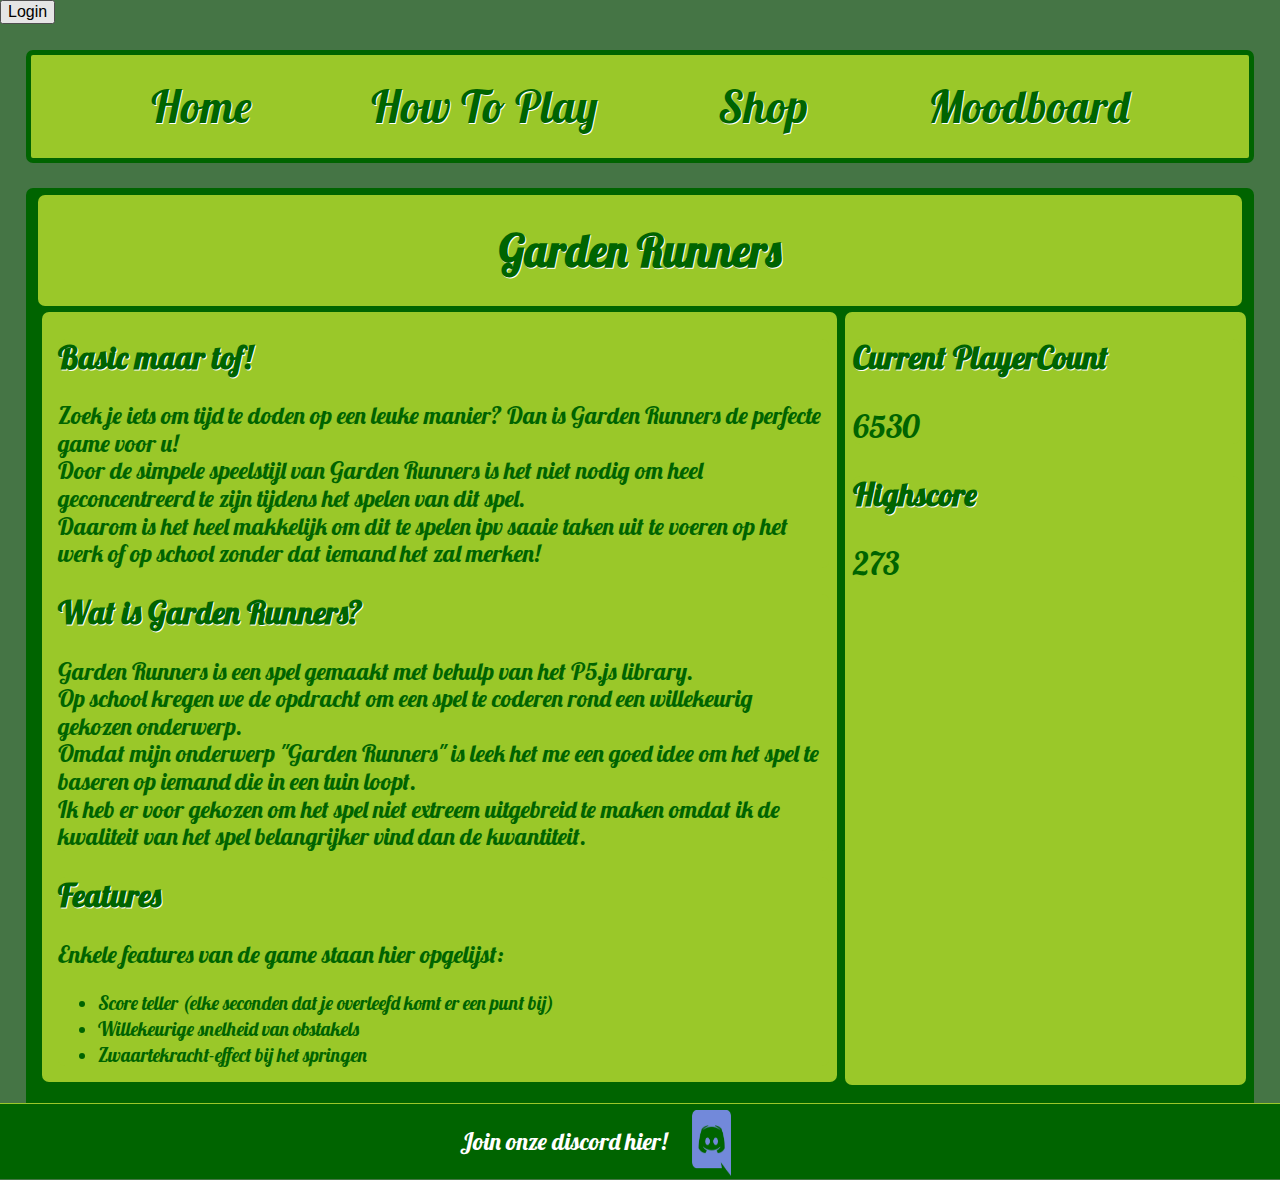
<file: html/index.html>
<!DOCTYPE html>
<html lang="en">
<head>
    <link rel = "stylesheet" type="text/css" href = "../css/styling.css">
    <link rel = "stylesheet" type="text/css" href = "../css/Normalize.css">
    <link rel="preconnect" href="https://fonts.gstatic.com">
    <link href="https://fonts.googleapis.com/css2?family=Lobster&display=swap" rel="stylesheet">
    <meta charset="UTF-8">
    <title>Home - Garden Runners</title>
</head>
<body>
<div id="container">
<header>
    <button class="Login">Login</button>
    <nav>
        <a>Home</a>
        <a href="HowToPlay.html" class="link">How To Play</a>
        <a href="shop.html" class="link">Shop</a>
        <a href="moodboard.html" class="link">Moodboard</a>
    </nav>
</header>
<main id="main">
    <div class="gridContainer">
        <div class="MainTitleDiv">
            <h1 class="MainTitle">Garden Runners</h1>
        </div>

        <div class="MainContent">
            <article>
                <h2>Basic maar tof!</h2>
                <p id="welkom"></p>
                <p>Zoek je iets om tijd te doden op een leuke manier? Dan is Garden Runners de perfecte game voor u!<br>
                Door de simpele speelstijl van Garden Runners is het niet nodig om heel geconcentreerd te zijn tijdens het spelen van dit spel.<br>
                Daarom is het heel makkelijk om dit te spelen ipv saaie taken uit te voeren op het werk of op school zonder dat iemand het zal merken!</p>
            </article>
            <article>
                <h2>Wat is Garden Runners?</h2>
                <p>Garden Runners is een spel gemaakt met behulp van het P5.js library.<br>
                Op school kregen we de opdracht om een spel te coderen rond een willekeurig gekozen onderwerp.<br>
                Omdat mijn onderwerp "Garden Runners" is leek het me een goed idee om het spel te baseren op iemand die in een tuin loopt.<br>
                Ik heb er voor gekozen om het spel niet extreem uitgebreid te maken omdat ik de kwaliteit van het spel belangrijker vind dan de kwantiteit.</p>
            </article>
            <article>
                <h2>Features</h2>
                <p>Enkele features van de game staan hier opgelijst:</p>
                <ul>
                    <li>Score teller (elke seconden dat je overleefd komt er een punt bij)</li>
                    <li>Willekeurige snelheid van obstakels</li>
                    <li>Zwaartekracht-effect bij het springen</li>
                </ul>
            </article>
        </div>

        <div class="SideContent">
            <article>
                <h2>Current PlayerCount</h2>
                <p class="groteCijfers" id="playercount"></p>
            </article>
            <article>
                <h2>Highscore</h2>
                <p class="groteCijfers">273</p>
            </article>
        </div>
    </div>
</main>
</div>
<footer class="footer">
    <div class="discordFooter">
        <p class="footertext">Join onze discord hier!</p>
        <a href="https://discord.gg/GbVYxc7x68" class="discordLink"><img id="discordLogo" alt="Discord icon" src="../media/Discord-Logo-Icon.png"></a>
    </div>
</footer>
<script src="https://code.jquery.com/jquery-3.5.1.min.js"></script>
<script src="../javascript/scriptIndex.js"></script>
</body>
</html>
</file>
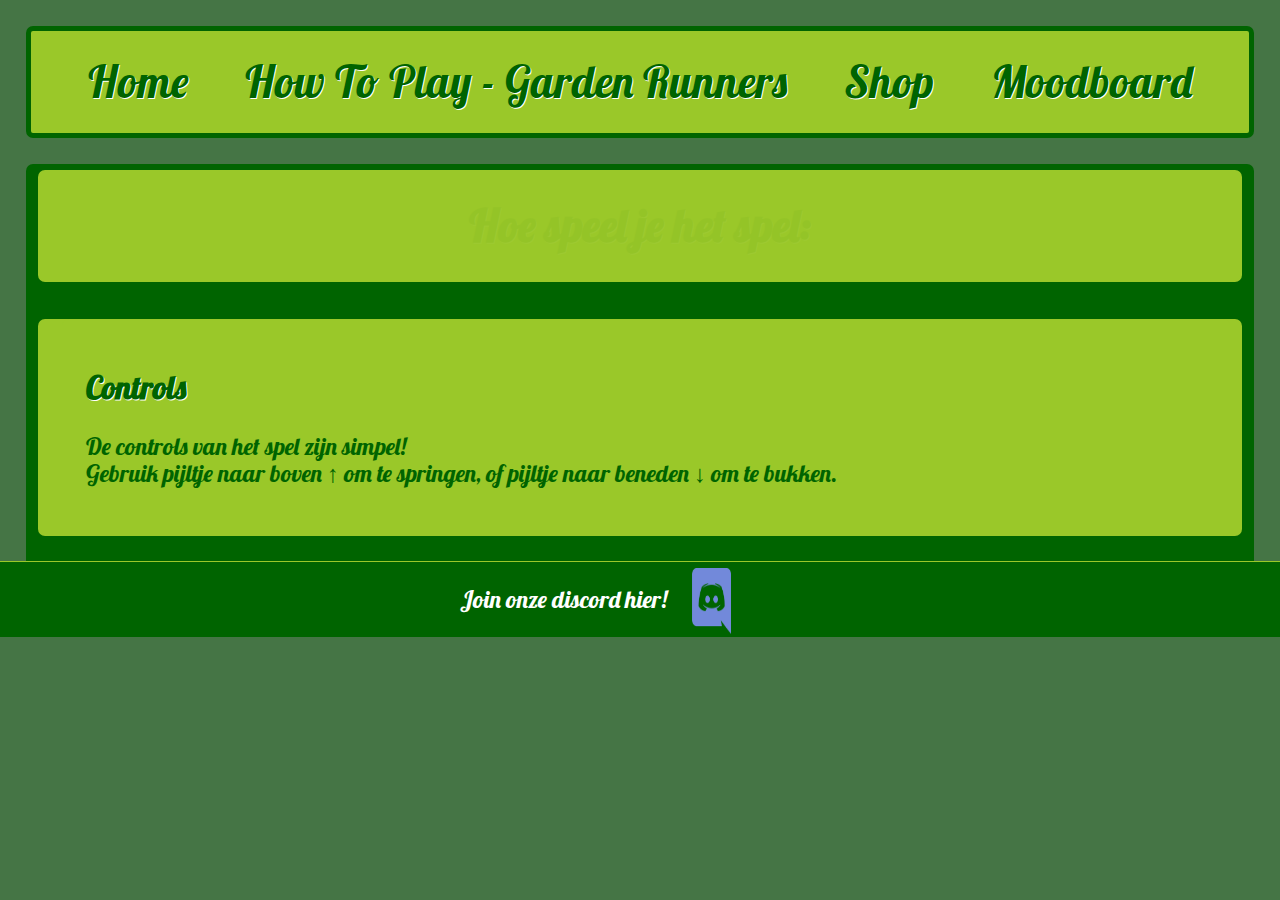
<file: html/HowToPlay.html>
<!DOCTYPE html>
<html lang="en">
<head>
    <link rel = "stylesheet" type="text/css" href = "../css/styling.css">
    <link rel = "stylesheet" type="text/css" href = "../css/Normalize.css">
    <link rel="preconnect" href="https://fonts.gstatic.com">
    <link href="https://fonts.googleapis.com/css2?family=Lobster&display=swap" rel="stylesheet">
    <meta charset="UTF-8">
    <title>How To PLay</title>
</head>
<body class="howToPlayBody">
<div id="container">
<header>
    <nav>
        <a href="index.html" class="link">Home</a>
        <a>How To Play - Garden Runners</a>
        <a href="shop.html" class="link">Shop</a>
        <a href="moodboard.html" class="link">Moodboard</a>
    </nav>
</header>
<main id="main">
    <div class="MainTitleDiv">
        <h1 class="MainTitle">Hoe speel je het spel:</h1>
    </div>

    <div class="win">
        <article id="win" data-fade="true">
            <h2 class="wintext">Winnen?</h2>
            <p id="demo">Het is onmogelijk om het spel te winnen omdat het eindeloos blijft verder gaan.<br>
            Het doel is om een zo hoog mogelijke score te behalen en zo de hoogste plaats op het scorebord te veroveren.</p>
        </article>
    </div>
    <div class="rules">
        <article id="rules">
            <h2>Spelregels</h2>
            <p>Tijdens het spel gaan er willekeurig geselecteerde obstakels op je afkomen.<br>
            Dit kan een grasmachine of een heggenschaar.<br>
            Deze obstakels gaan een willekeurig geselecteerde snelheid hebben, je moet dus zien dat je snel genoeg kan reageren.<br>
            Als je geraakt wordt door een van deze obstakels is het game-over en kan je het spel herstarten door de pagina te refreshen.</p>
        </article>
    </div>
    <div class="controls">
        <article id="controls">
            <h2>Controls</h2>
            <p>De controls van het spel zijn simpel!<br>
                Gebruik pijltje naar boven ↑ om te springen, of pijltje naar beneden ↓ om te bukken.</p>
        </article>
    </div>
</main>
</div>
<footer class="footer">
    <div class="discordFooter">
        <p class="footertext">Join onze discord hier!</p>
        <a href="https://discord.gg/GbVYxc7x68" class="discordLink"><img id="discordLogo" alt="Discord icon" src="../media/Discord-Logo-Icon.png" width="50" height="50"></a>
    </div>
</footer>
<script src="https://code.jquery.com/jquery-3.5.1.min.js"></script>
<script src="../javascript/jquery.random-fade-in.js"></script>
<script src="../javascript/wakenbake.min.js"></script>
<script src="../javascript/scriptHowToPlay.js"></script>
</body>
</html>
</file>
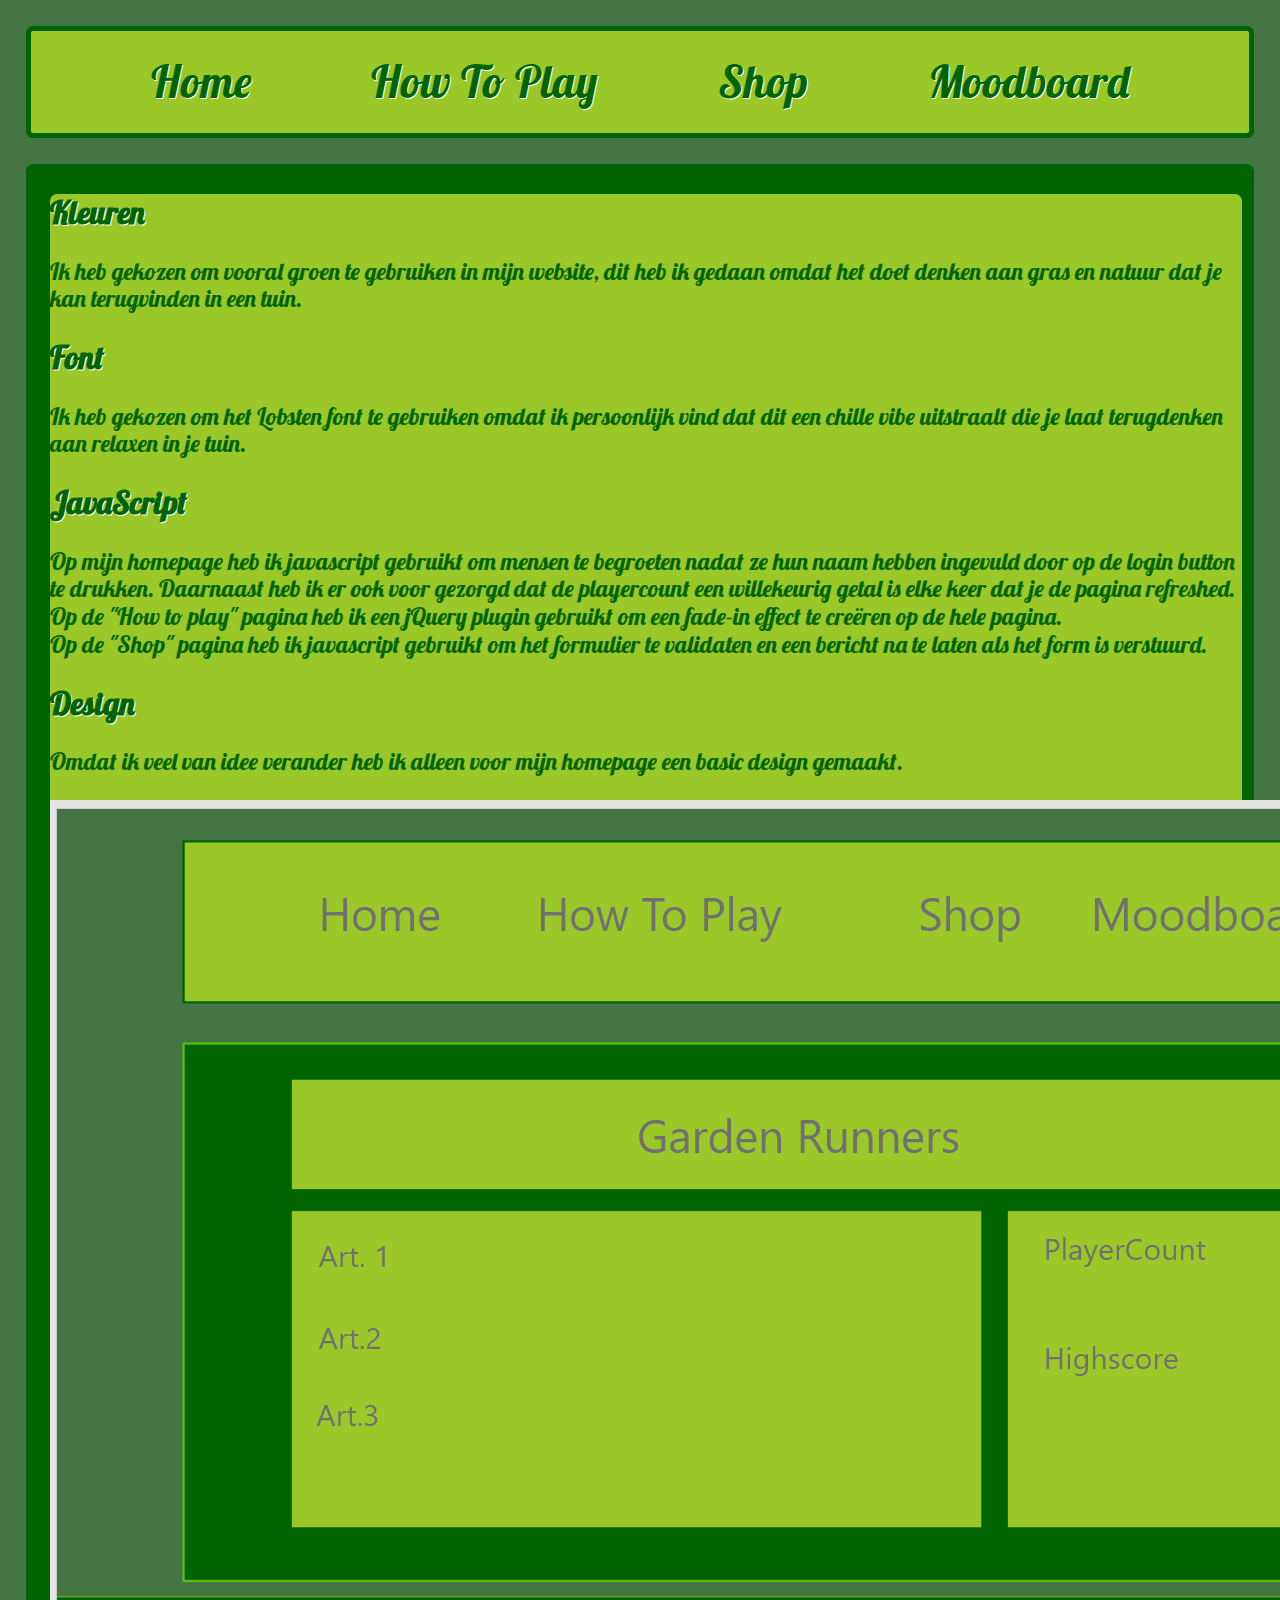
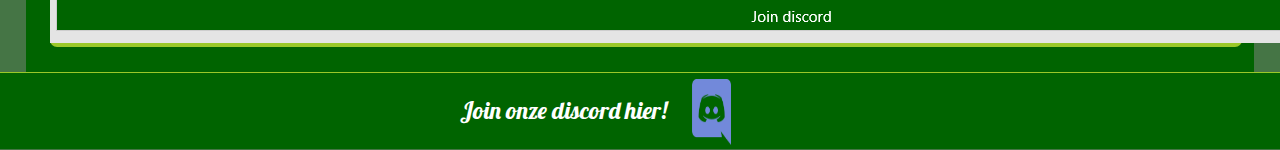
<file: html/moodboard.html>
<!DOCTYPE html>
<html lang="en">
<head>
    <link rel = "stylesheet" type="text/css" href = "../css/styling.css">
    <link rel = "stylesheet" type="text/css" href = "../css/Normalize.css">
    <link rel="preconnect" href="https://fonts.gstatic.com">
    <link href="https://fonts.googleapis.com/css2?family=Lobster&display=swap" rel="stylesheet">
    <meta charset="UTF-8">
    <title>Moodboard - Garden Runners</title>
</head>
<body>
<div id="container">
<header>
    <nav>
        <a href="index.html" class="link">Home</a>
        <a href="HowToPlay.html" class="link">How To Play</a>
        <a href="shop.html" class="link">Shop</a>
        <a>Moodboard</a>
    </nav>
</header>
<main id="main">
    <div class="MainContent">
        <h2>Kleuren</h2>
        <p>Ik heb gekozen om vooral groen te gebruiken in mijn website, dit heb ik gedaan omdat het doet denken aan gras en natuur dat je kan terugvinden in een tuin.</p>
        <h2>Font</h2>
        <p>Ik heb gekozen om het Lobsten font te gebruiken omdat ik persoonlijk vind dat dit een chille vibe uitstraalt die je laat terugdenken aan relaxen in je tuin.</p>
        <h2>JavaScript</h2>
        <p>Op mijn homepage heb ik javascript gebruikt om mensen te begroeten nadat ze hun naam hebben ingevuld door op de login button te drukken.
        Daarnaast heb ik er ook voor gezorgd dat de playercount een willekeurig getal is elke keer dat je de pagina refreshed.<br>
        Op de "How to play" pagina heb ik een jQuery plugin gebruikt om een fade-in effect te creëren op de hele pagina.<br>
        Op de "Shop" pagina heb ik javascript gebruikt om het formulier te validaten en een bericht na te laten als het form is verstuurd.</p>
        <h2>Design</h2>
        <p>Omdat ik veel van idee verander heb ik alleen voor mijn homepage een basic design gemaakt.</p>
        <img src="../media/homePageDesign.png" alt="homePageDesign">
    </div>
</main>
</div>
<footer class="footer">
    <div class="discordFooter">
        <p class="footertext">Join onze discord hier!</p>
        <a href="https://discord.gg/GbVYxc7x68" class="discordLink"><img id="discordLogo" alt="Discord icon" src="../media/Discord-Logo-Icon.png" width="50" height="50"></a>
    </div>
</footer>
</body>
</html>
</file>
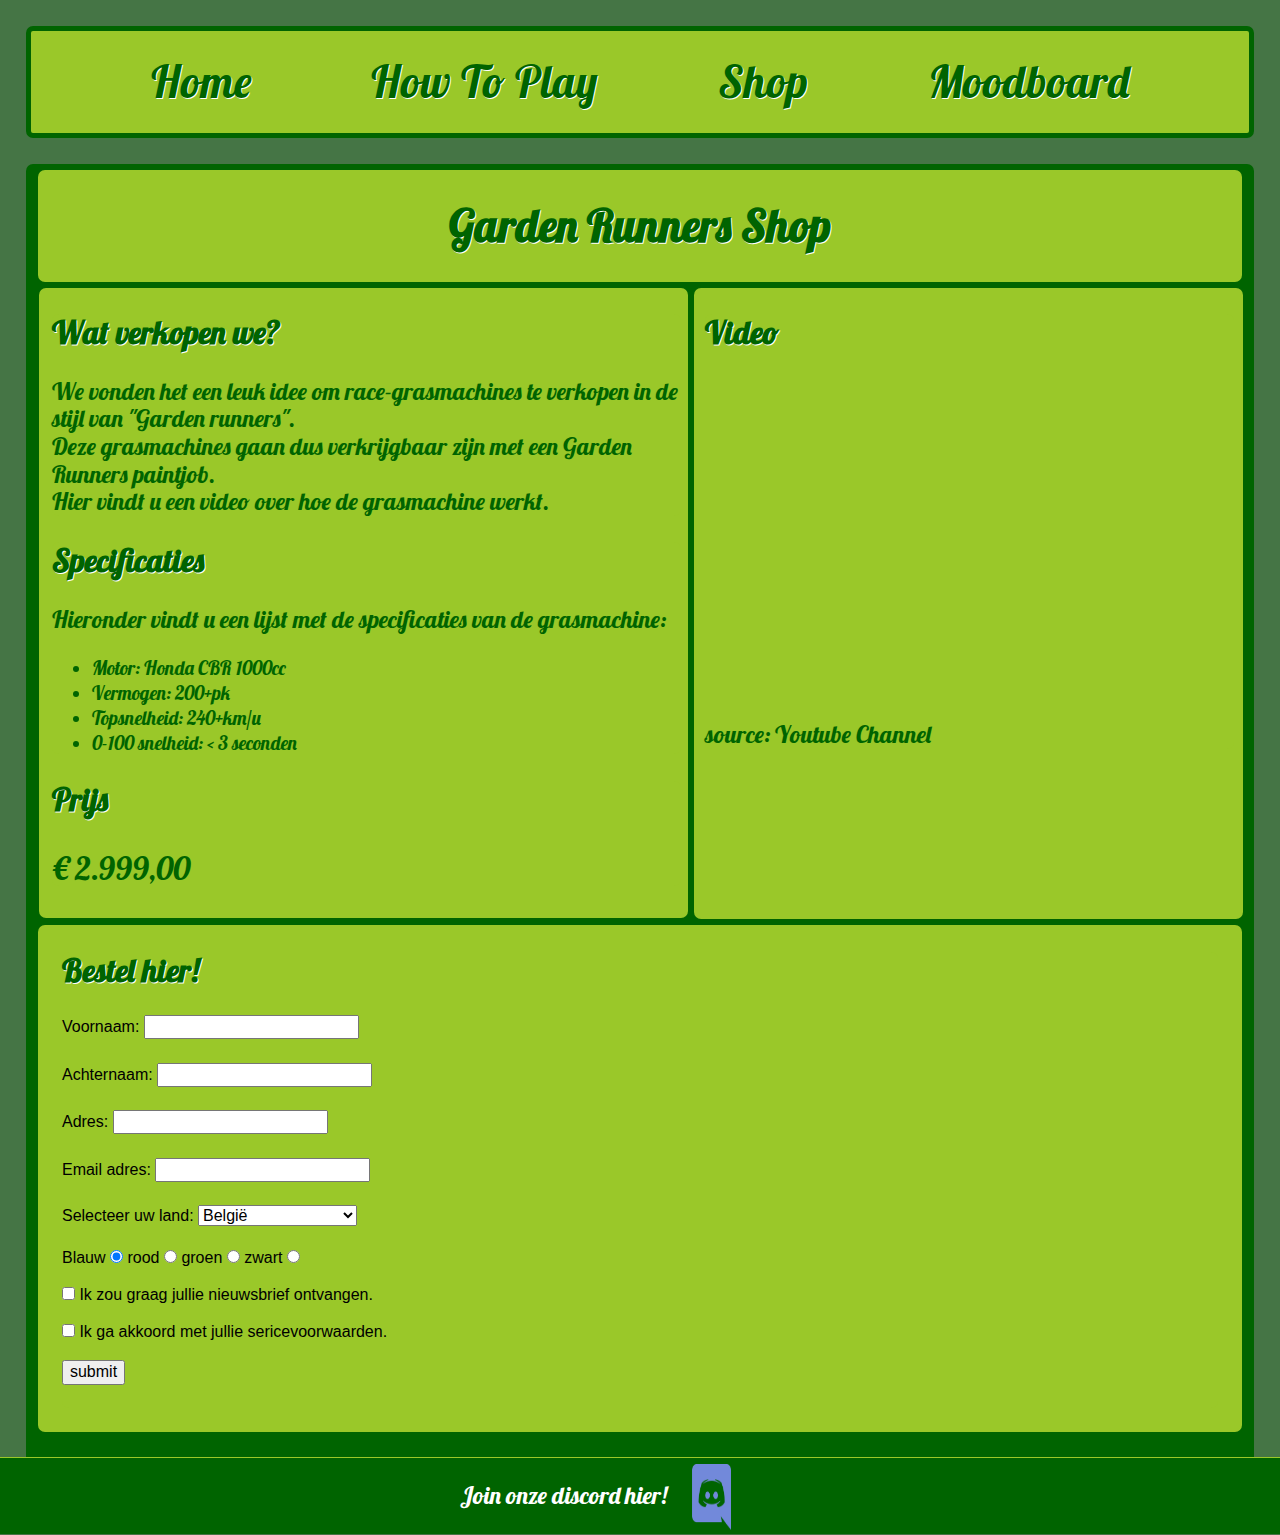
<file: html/shop.html>
<!DOCTYPE html>
<html lang="en">
<head>
    <link rel = "stylesheet" type="text/css" href = "../css/styling.css">
    <link rel = "stylesheet" type="text/css" href = "../css/Normalize.css">
    <link rel="preconnect" href="https://fonts.gstatic.com">
    <link href="https://fonts.googleapis.com/css2?family=Lobster&display=swap" rel="stylesheet">
    <meta charset="UTF-8">
    <title>Shop - Garden Runners</title>
</head>
<body>
<div id="container">
<header>
    <nav>
        <a href="index.html" class="link">Home</a>
        <a href="HowToPlay.html" class="link">How To Play</a>
        <a>Shop</a>
        <a href="moodboard.html" class="link">Moodboard</a>
    </nav>
</header>
<main id="main">
    <div class="gridContainer">
        <div class="MainTitleDiv">
            <h1 class="MainTitle">Garden Runners Shop</h1>
        </div>

        <div class="MainContent">
            <article>
                <h2>Wat verkopen we?</h2>
                <p>We vonden het een leuk idee om race-grasmachines te verkopen in de stijl van "Garden runners".<br>
                Deze grasmachines gaan dus verkrijgbaar zijn met een Garden Runners paintjob.<br>
                Hier vindt u een video over hoe de grasmachine werkt.</p>
            </article>
            <article>
                <h2>Specificaties</h2>
                <p>Hieronder vindt u een lijst met de specificaties van de grasmachine:</p>
                <ul>
                    <li>Motor: Honda CBR 1000cc</li>
                    <li>Vermogen: 200+pk</li>
                    <li>Topsnelheid: 240+km/u</li>
                    <li>0-100 snelheid: &lt; 3 seconden</li>
                </ul>
            </article>
            <article>
                <h2>Prijs</h2>
                <p class="groteCijfers">€ 2.999,00</p>
            </article>
        </div>

        <div class="SideContent">
            <article>
                <h2>Video</h2>
                <iframe width="560" height="315" src="https://www.youtube.com/embed/YZukqQw5Xlo" allow="accelerometer; autoplay; clipboard-write; encrypted-media; gyroscope; picture-in-picture" allowfullscreen></iframe>
                <a href="https://www.youtube.com/channel/UCHk1Uzn0oqSUbMc56SAbFZw"><p id="youtubeLink">source: Youtube Channel</p></a>
            </article>
        </div>

        <div class="OrderForm">
            <article>
                <h2>Bestel hier!</h2>
                <form>
                    <label for="nameF">Voornaam: </label>
                    <input type="text" id="nameF"><br>
                    <label for="nameL">Achternaam: </label>
                    <input type="text" id="nameL"><br>
                    <label for="adres">Adres: </label>
                    <input type="text" id="adres"><br>
                    <label for="mail">Email adres: </label>
                    <input type="text" id="mail"><br>
                    <label for="land">Selecteer uw land: </label>
                    <select id="land">
                        <option value="België">België</option>
                        <option value="Nederland">Nederland</option>
                        <option value="Frankrijk">Frankrijk</option>
                        <option value="Duitsland">Duitsland</option>
                        <option value="UK">Verenigd Koninkrijk</option>
                    </select><br>
                    <label for="blauw">Blauw</label>
                    <input type="radio" id="blauw" name="kleur" checked>
                    <label for="rood">rood</label>
                    <input type="radio" id="rood" name="kleur">
                    <label for="groen">groen</label>
                    <input type="radio" id="groen" name="kleur">
                    <label for="zwart">zwart</label>
                    <input type="radio" id="zwart" name="kleur"><br>
                    <input type="checkbox" id="niewsbrief">
                    <label for="niewsbrief">Ik zou graag jullie nieuwsbrief ontvangen.</label><br>
                    <input type="checkbox" id="voorwaarden">
                    <label for="voorwaarden">Ik ga akkoord met jullie sericevoorwaarden.</label><br>
                    <input type="submit" value="submit" id="submit">
                </form>
                <p id="bedankt"></p>
            </article>
        </div>
    </div>
</main>
</div>
<footer class="footer">
    <div class="discordFooter">
        <p class="footertext">Join onze discord hier!</p>
        <a href="https://discord.gg/GbVYxc7x68" class="discordLink"><img id="discordLogo" alt="Discord icon" src="../media/Discord-Logo-Icon.png" width="50" height="50"></a>
    </div>
</footer>
<script src="https://code.jquery.com/jquery-3.5.1.min.js"></script>
<script src="../javascript/scriptShop.js"></script>
</body>
</html>
</file>
<file: css/styling.css>
body{
    font-family: Arial, Helvetica, sans-serif;
    margin: 0;
    overflow-x: hidden;
    /*background-color: #1d71e2;*/
    background-color: #457545;
    height: 100%;
}

nav{
    display: flex;
    justify-content: space-evenly;
    align-items: center;
    background-color: #9ac829;
    border: 5px solid darkgreen;
    border-radius: 7px;
    padding-top: 2%;
    padding-bottom: 2%;
    margin: 2% 2% 2% 2%;
}

main{
    background-color: #006400;
    border-radius: 7px;
    padding-top: 0.3%;
    padding-bottom: 0.3%;
    margin-left: 2%;
    margin-right: 2%;
    margin-bottom: 1%;
}

p{
    font-family: 'Lobster', cursive;
    color: darkgreen;
    font-size: 150%;
}

h2{
    font-family: 'Lobster', cursive;
    font-size: 200%;
    color: darkgreen;
    text-shadow: 1px 1px white;
}

a{
    text-decoration: none;
}

article{
    background-color: #9ac829;
    border-radius: 7px;
    margin-left: 1%;
    margin-bottom: 1%;
    margin-right: 1%;
}

iframe{
    border-radius: 7px;
}

li{
    font-family: 'Lobster', cursive;
    color: darkgreen;
    font-size: 120%;
    margin-bottom: 0.5%;
}

iframe{
    border: none;
}

#container{
    min-height: 100%;
}

#main{
    padding-bottom: 5%;
}

.footer{
    position: relative;
    margin-top: -5%;
    height: 5%;
    width: 100%;
    background-color: #006400;
    border-top: 1px solid;
    border-color: #9ac829;
    clear: both;
}

nav a{
    transition-duration: 0.3s;
    font-family: 'Lobster', cursive;
    font-size: 280%;
    color: darkgreen;
    text-shadow: 1px 1px white;
}

.link:hover {
    transition-duration: 0.3s;
    font-size: 320%;
    text-shadow: 3px 3px white;
}

/*.howToPlayBody{
    opacity: 0;
}

.howToPlayBody #win, #rules, #controls{
    opacity: 0;
}*/


.gridContainer {
    display: grid;
    grid-template-columns: 1fr 1fr 1fr;
    grid-template-areas:
        "a a a"
        "b b c"
        "d d d";
}

.MainTitleDiv{
    grid-area: a;
    display: flex;
    justify-content: center;
    background-color: #9ac829;
    margin: 0.2% 1% 0.5% 1%;
    border-radius: 7px;
}
.MainContent{
    grid-area: b;
    background-color: #9ac829;
    border-radius: 7px;
    margin-left: 2%;
    margin-bottom: 1%;
    margin-right: 1%;
}

.MainContent Article{
    margin-left: 2%;
}

.SideContent{
    grid-area: c;
    background-color: #9ac829;
    border-radius: 7px;
    margin-right: 2.1%;
    margin-bottom: 1.1%;
}

.SideContent Article{
    margin-left: 2%;
    margin-right: 1.5%;
}

#youtubeLink:hover{
   color: white;
}

.win, .rules, .controls{
    background-color: #9ac829;
    border-radius: 7px;
    margin-left: 1%;
    margin-bottom: 1%;
    margin-right: 1%;
    margin-top: 3%;
}

.win article, .rules article, .controls article{
    margin-left: 2%;
    padding: 2%;
}

.MainTitle {
    font-family: 'Lobster', cursive;
    font-size: 280%;
    color: darkgreen;
    text-shadow: 1px 1px white;
}

.discordFooter{
    display: flex;
    justify-content: center;
}

.footertext{
    color: white;
}

.discordLink{
    margin-left: 2%;
    margin-top: 0.5%;
    max-width: 10%;
    max-height: 10%;
}

.groteCijfers{
    font-size: 200%;
}

.OrderForm{
    grid-area: d;
    background-color: #9ac829;
    border-radius: 7px;
    margin-left: 1%;
    margin-right: 1%;
    margin-bottom: 1%;
}

.OrderForm article{
    margin-left: 2%;
    margin-right: 2%;
}

.OrderForm input{
    margin-bottom: 2%;
}

.OrderForm select{
    margin-bottom: 2%;
}

#discordLogo{
    width: 30%;
    height: 95%;
}

@media only screen and (max-width: 992px) {
    .gridContainer {
        display: grid;
        grid-template-columns: 1fr 1fr 1fr;
        grid-template-areas:
        "a a a"
        "b b b"
        "c c c"
        "d d d";
    }

    nav a{
        font-size: 170%;
    }
    nav a:hover {
        transition-duration: 0.3s;
        font-size: 250%;
        text-shadow: 3px 3px white;
    }

    .MainContent{
        margin-left: 1%;
    }

    .SideContent{
        margin-left: 1%;
        margin-right: 1%;
    }

    #discordLogo{
        width: 75%;
        height: 95%;
    }
}
</file>
